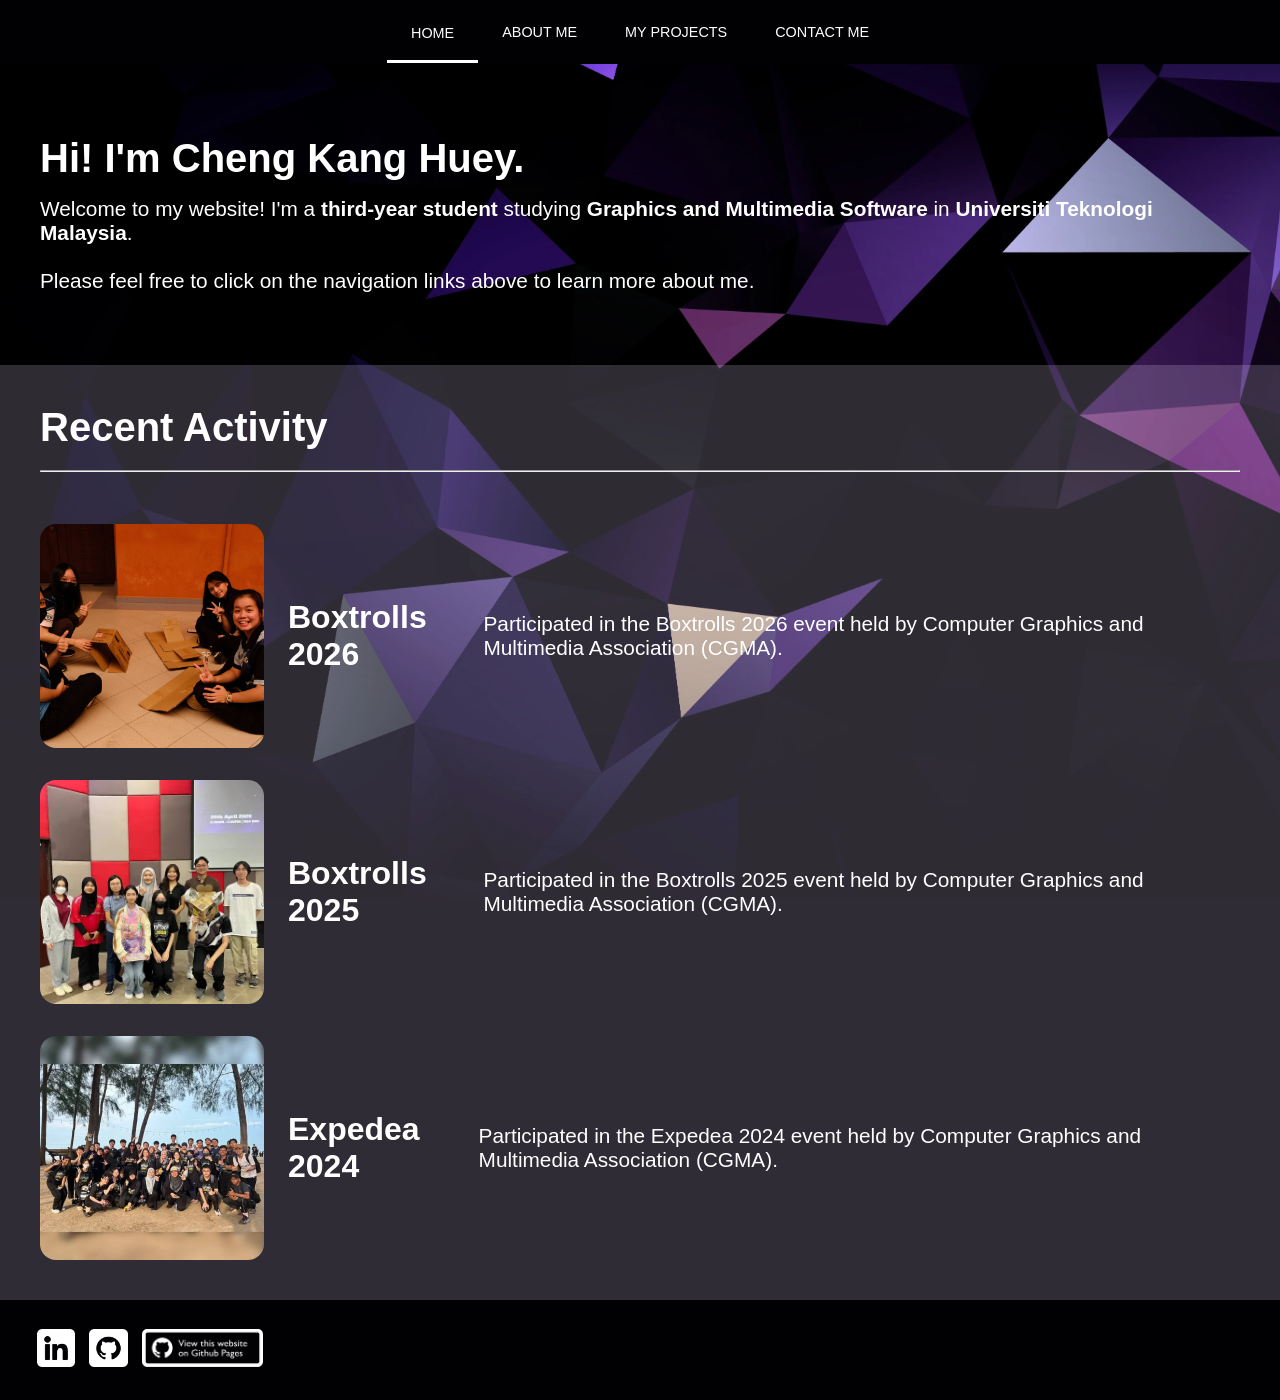
<file: index.html>
<!--Cheng Kang Huey A23CS0216 Section 10-->

<!DOCTYPE html>

<html lang="en">
    <head>
        <title>Home | Cheng Kang Huey</title>
        <meta charset="UTF-8">
        <meta name="viewport" content="width=device-width, initial-scale=1.0">
        <meta name="description" content="Cheng Kang Huey's personal portfolio website.">
        <link rel="stylesheet" type="text/css" href="style.css">
    </head>

    <body>
        <nav class="menu-container">
            <ul class="menu-list">
                <li><a href="index.html" class="active">HOME</a></li>
                <li><a href="aboutme.html">ABOUT ME</a></li>
                <li><a href="projects.html">MY PROJECTS</a></li>
                <li><a href="contact.html">CONTACT ME</a></li>
            </ul>
        </nav>

        <main>
            <section class="banner">
                <article class="banner-text">
                    <h1>Hi! I'm Cheng Kang Huey.</h1>
                    <p>
                        Welcome to my website! I'm a <strong>third-year student</strong> studying <strong>Graphics and Multimedia Software</strong> in <strong>Universiti Teknologi Malaysia</strong>.
                        <br><br>
                        Please feel free to click on the navigation links above to learn more about me.
                    </p>
                </article>
            </section>

            <section class="recent">
                <h1>Recent Activity<hr></h1>
                <article class="activity">
                    <img src="images/boxtrolls2.jpg" alt="Photo of Cheng Kang Huey at the Boxtrolls event">
                    <h2>Boxtrolls 2026</h2>
                    <p>Participated in the Boxtrolls 2026 event held by Computer Graphics and Multimedia Association (CGMA). </p>
                </article>

                <article class="activity">
                    <img src="images/boxtrolls.webp" alt="Photo of Cheng Kang Huey at the Boxtrolls event">
                    <h2>Boxtrolls 2025</h2>
                    <p>Participated in the Boxtrolls 2025 event held by Computer Graphics and Multimedia Association (CGMA). </p>
                </article>

                <article class="activity">
                    <img src="images/expedea.webp" alt="Photo of Cheng Kang Huey at the Expedea event">
                    <h2>Expedea 2024</h2>
                    <p>Participated in the Expedea 2024 event held by Computer Graphics and Multimedia Association (CGMA). </p>
                </article>
            </section>
            <button id="topBtn" title="Scroll up"><img src="images/up.webp" alt="Image of an up arrow"></button>          
        </main>

        <footer class="footer">
            <nav>
                <a href="https://www.linkedin.com/in/kang-huey-cheng-070106317/" target="_blank"><img src="images/linkedin.webp" alt="Linkedin Logo"></a>
                <a href="https://github.com/kanghuey" target="_blank"><img src="images/github.webp" alt="Github Logo"></a>
                <a href="https://kanghuey.github.io" target="_blank"><img src="images/pages.webp" alt="Github Pages"></a>
            </nav>
        </footer>

        <script src="scrolltop.js"></script>
    </body>
</html>
</file>
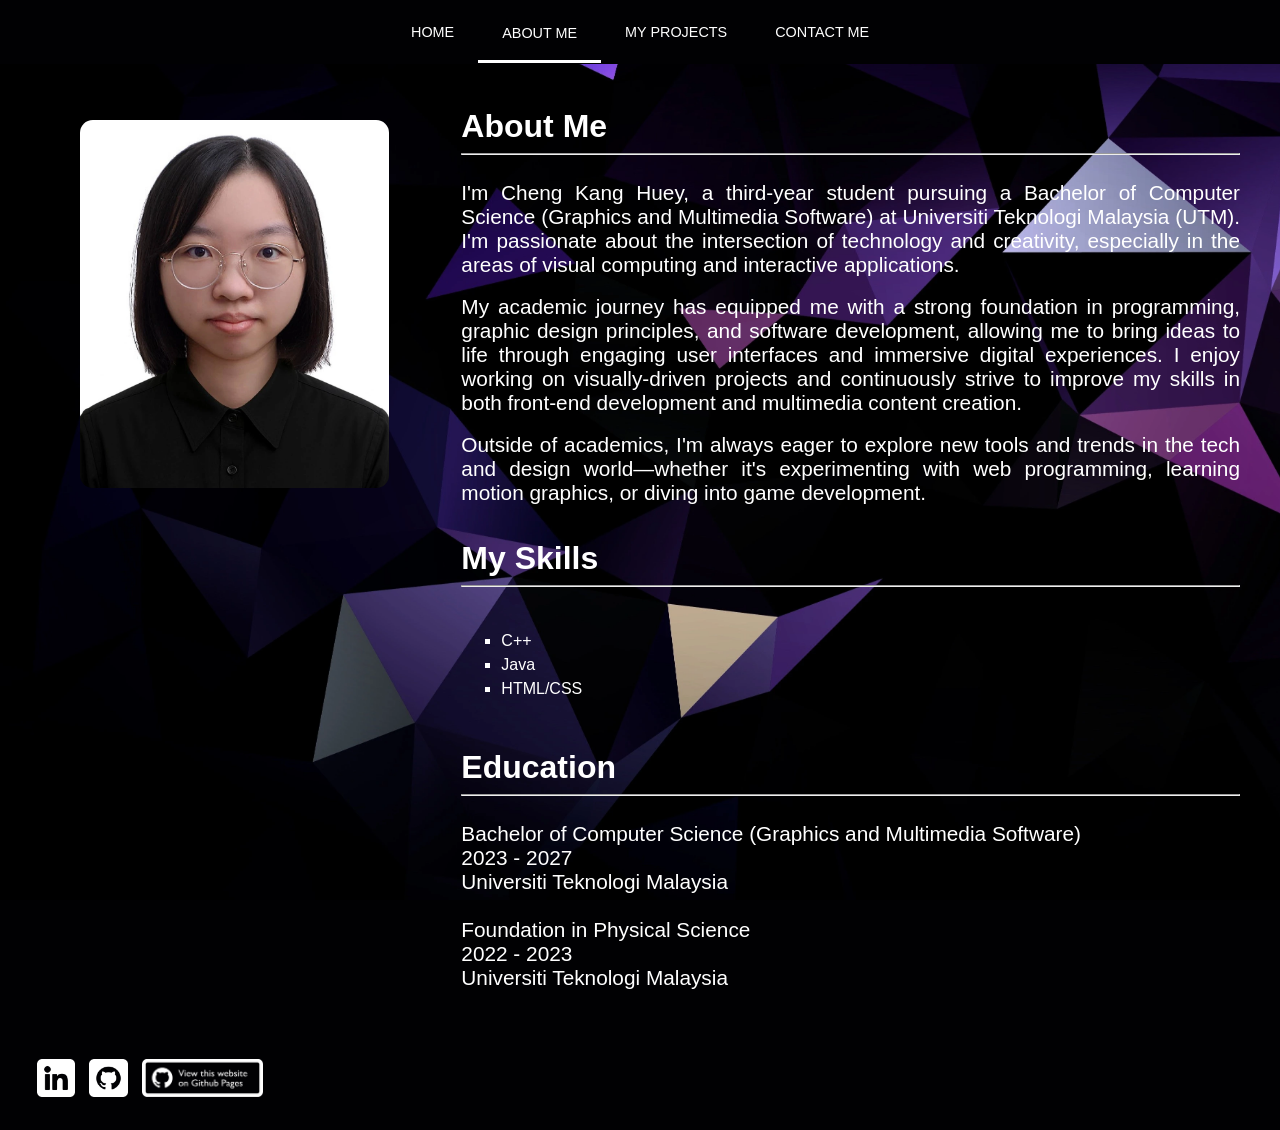
<file: aboutme.html>
<!--Cheng Kang Huey A23CS0216 Section 10-->

<!DOCTYPE html>

<html lang="en">
    <head>
        <title>About | Cheng Kang Huey</title>
        <meta charset="UTF-8">
        <meta name="viewport" content="width=device-width, initial-scale=1.0">
        <meta name="description" content="Cheng Kang Huey's About Me page.">
        <link rel="stylesheet" type="text/css" href="style.css">
        <script src="scrolltop.js"></script>
    </head>

    <body>
        <nav class="menu-container">
            <ul class="menu-list">
                <li><a href="index.html">HOME</a></li>
                <li><a href="aboutme.html" class="active">ABOUT ME</a></li>
                <li><a href="projects.html">MY PROJECTS</a></li>
                <li><a href="contact.html">CONTACT ME</a></li>
            </ul>
        </nav>

        <main>
            <section id="about">
                <figure id="about-image"><img src="images/photo.webp" alt="Professional profile image of Cheng Kang Huey"></figure>
                <article id="about-info1">
                    <h2>About Me</h2>
                    <hr>
                    <br>
                    <p>I'm Cheng Kang Huey, a third-year student pursuing a Bachelor of Computer Science (Graphics and Multimedia Software) at Universiti Teknologi Malaysia (UTM). I'm passionate about the intersection of technology and creativity, especially in the areas of visual computing and interactive applications.</p>
                    <br>
                    <p>My academic journey has equipped me with a strong foundation in programming, graphic design principles, and software development, allowing me to bring ideas to life through engaging user interfaces and immersive digital experiences. I enjoy working on visually-driven projects and continuously strive to improve my skills in both front-end development and multimedia content creation.</p>
                    <br>
                    <p>Outside of academics, I'm always eager to explore new tools and trends in the tech and design world—whether it's experimenting with web programming, learning motion graphics, or diving into game development.</p>
                </article>
                
                <article id="about-info2">
                    <h2>My Skills</h2>
                    <hr>
                    <br>
                        <ul class="list">
                            <li>C++</li>
                            <li>Java</li>
                            <li>HTML/CSS</li>
                        </ul>
                </article>

                <article id="about-info3">
                    <h2>Education</h2>
                    <hr>
                    <br>
                    <p>Bachelor of Computer Science (Graphics and Multimedia Software)<br>2023 - 2027<br>Universiti Teknologi Malaysia<br><br>Foundation in Physical Science<br>2022 - 2023<br>Universiti Teknologi Malaysia</p>
                </article>
            </section>  
            <button id="topBtn" title="Scroll up"><img src="images/up.webp" alt="Image of an up arrow"></button>          
        </main>

        <footer class="footer">
            <nav>
                <a href="https://www.linkedin.com/in/kang-huey-cheng-070106317/" target="_blank"><img src="images/linkedin.webp" alt="Linkedin Logo"></a>
                <a href="https://github.com/kanghuey" target="_blank"><img src="images/github.webp" alt="Github Logo"></a>
                <a href="https://kanghuey.github.io" target="_blank"><img src="images/pages.webp" alt="Github Pages"></a>
            </nav>
        </footer>

        <script src="scrolltop.js"></script>
    </body>
</html>
</file>
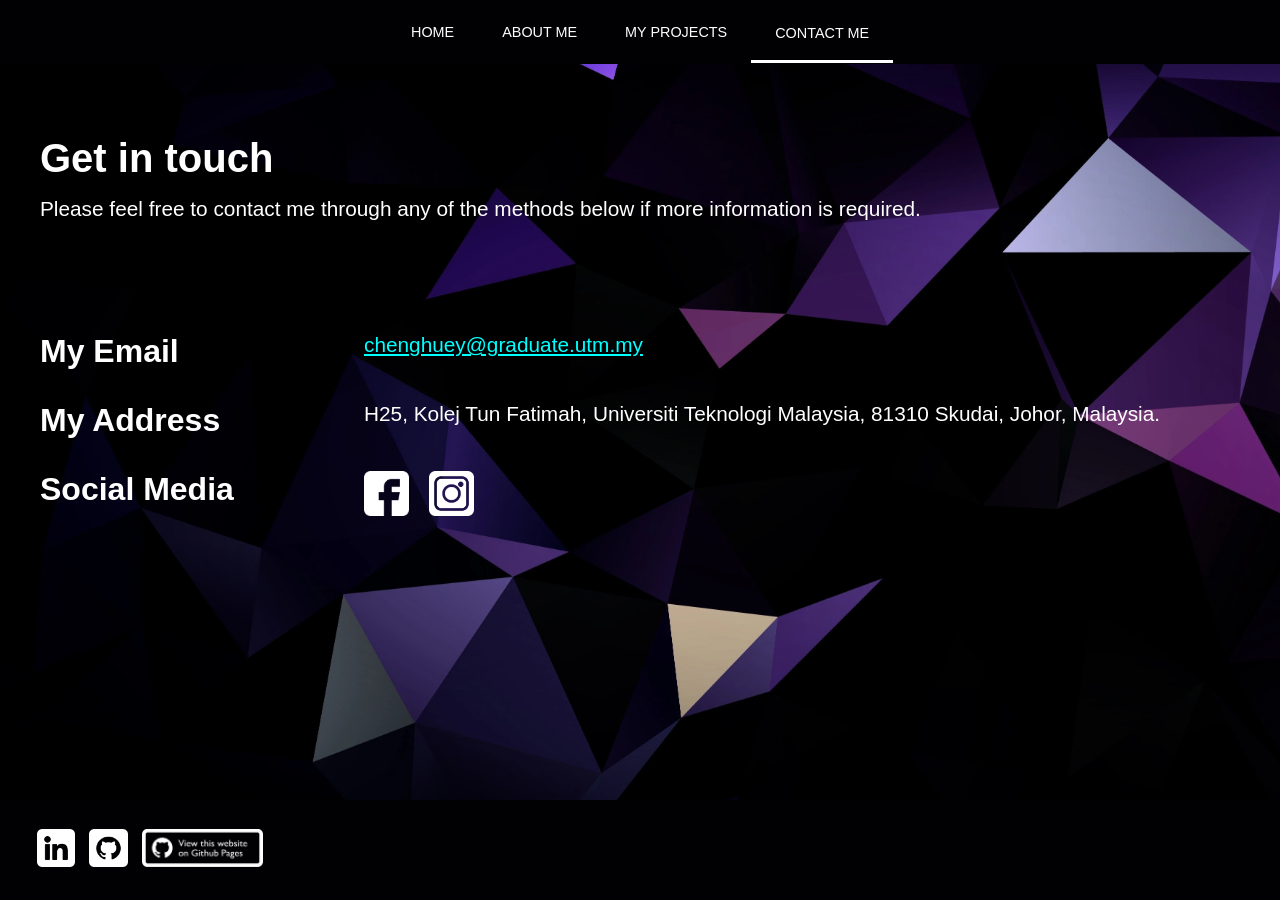
<file: contact.html>
<!--Cheng Kang Huey A23CS0216 Section 10-->

<!DOCTYPE html>

<html lang="en">
    <head>
        <title>Contact | Cheng Kang Huey</title>
        <meta charset="UTF-8">
        <meta name="viewport" content="width=device-width, initial-scale=1.0">
        <meta name="description" content="Cheng Kang Huey's Contact Me page.">
        <link rel="stylesheet" type="text/css" href="style.css">
    </head>

    <body>
        <nav class="menu-container">
            <ul class="menu-list">
                <li><a href="index.html">HOME</a></li>
                <li><a href="aboutme.html">ABOUT ME</a></li>
                <li><a href="projects.html">MY PROJECTS</a></li>
                <li><a href="contact.html" class="active">CONTACT ME</a></li>
            </ul>
        </nav>

        <main>
            <section class="banner">
                <article class="banner-text">
                    <h1>Get in touch</h1>
                    <p>Please feel free to contact me through any of the methods below if more information is required.</p>
                </article>
            </section>

            <section id="contact-table">
                <article id="contact-info-header1">
                    <h2>My Email</h2>
                </article>
                <article id="contact-info1">
                    <p><a href="mailto:chenghuey@graduate.utm.my">chenghuey@graduate.utm.my</a></p>
                </article>
                <article id="contact-info-header2">
                    <h2>My Address</h2>
                </article>
                <article id="contact-info2">
                    <p>H25,&nbspKolej Tun Fatimah,&nbspUniversiti Teknologi Malaysia,&nbsp81310 Skudai,&nbspJohor,&nbspMalaysia.</p>
                </article>
                <article id="contact-info-header3">
                    <h2>Social Media</h2>
                </article>
                <article id="contact-info3">
                    <a href="https://www.facebook.com/kanghueyy/" target="_blank"><img src="images/facebook.webp" alt="Link to Facebook Profile"></a>
                    <a href="https://www.instagram.com/kh__0608/" target="_blank"><img src="images/instagram.webp" alt="Link to Instagram Profile"></a>
                </article>
            </section>
            <button id="topBtn" title="Scroll up"><img src="images/up.webp" alt="Image of an up arrow"></button>          
        </main>

        <footer class="footer">
            <nav>
                <a href="https://www.linkedin.com/in/kang-huey-cheng-070106317/" target="_blank"><img src="images/linkedin.webp" alt="Linkedin Logo"></a>
                <a href="https://github.com/kanghuey" target="_blank"><img src="images/github.webp" alt="Github Logo"></a>
                <a href="https://kanghuey.github.io" target="_blank"><img src="images/pages.webp" alt="Github Pages"></a>
            </nav>
        </footer>

        <script src="scrolltop.js"></script>
    </body>
</html>
</file>
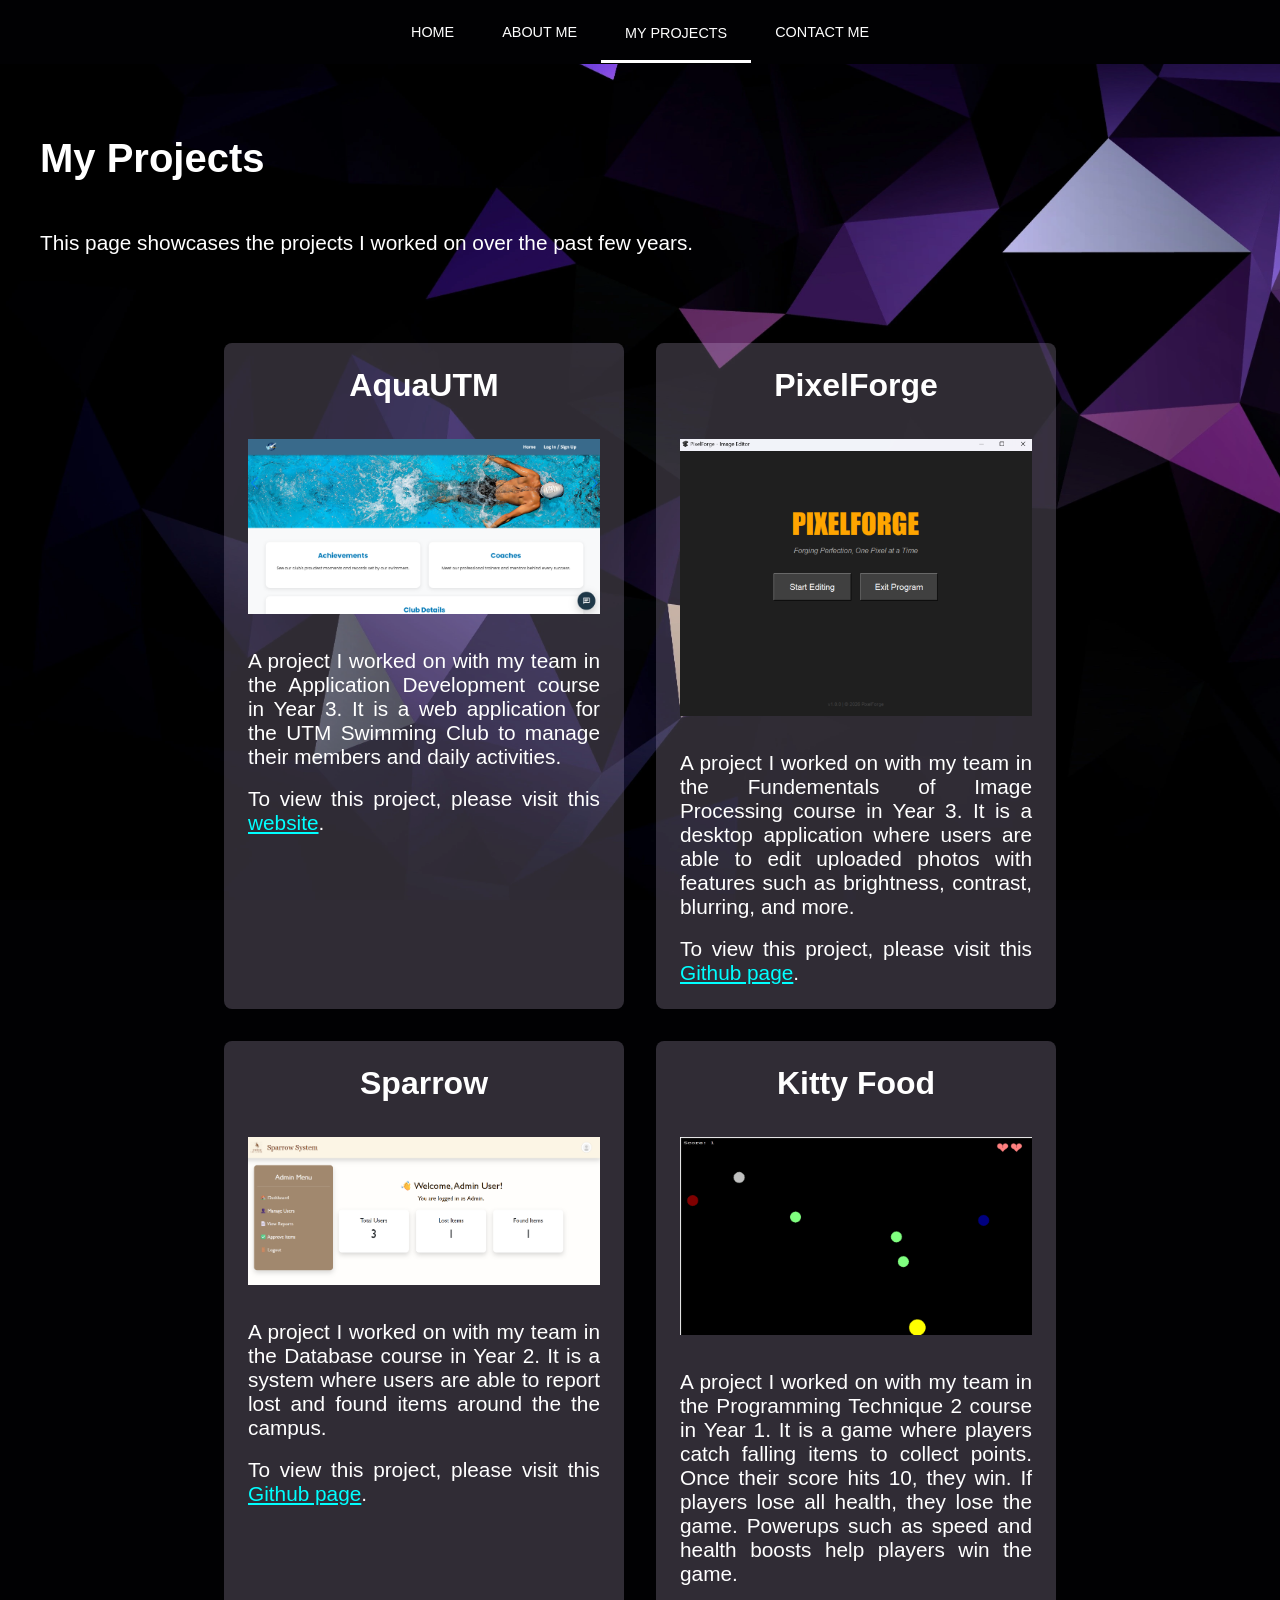
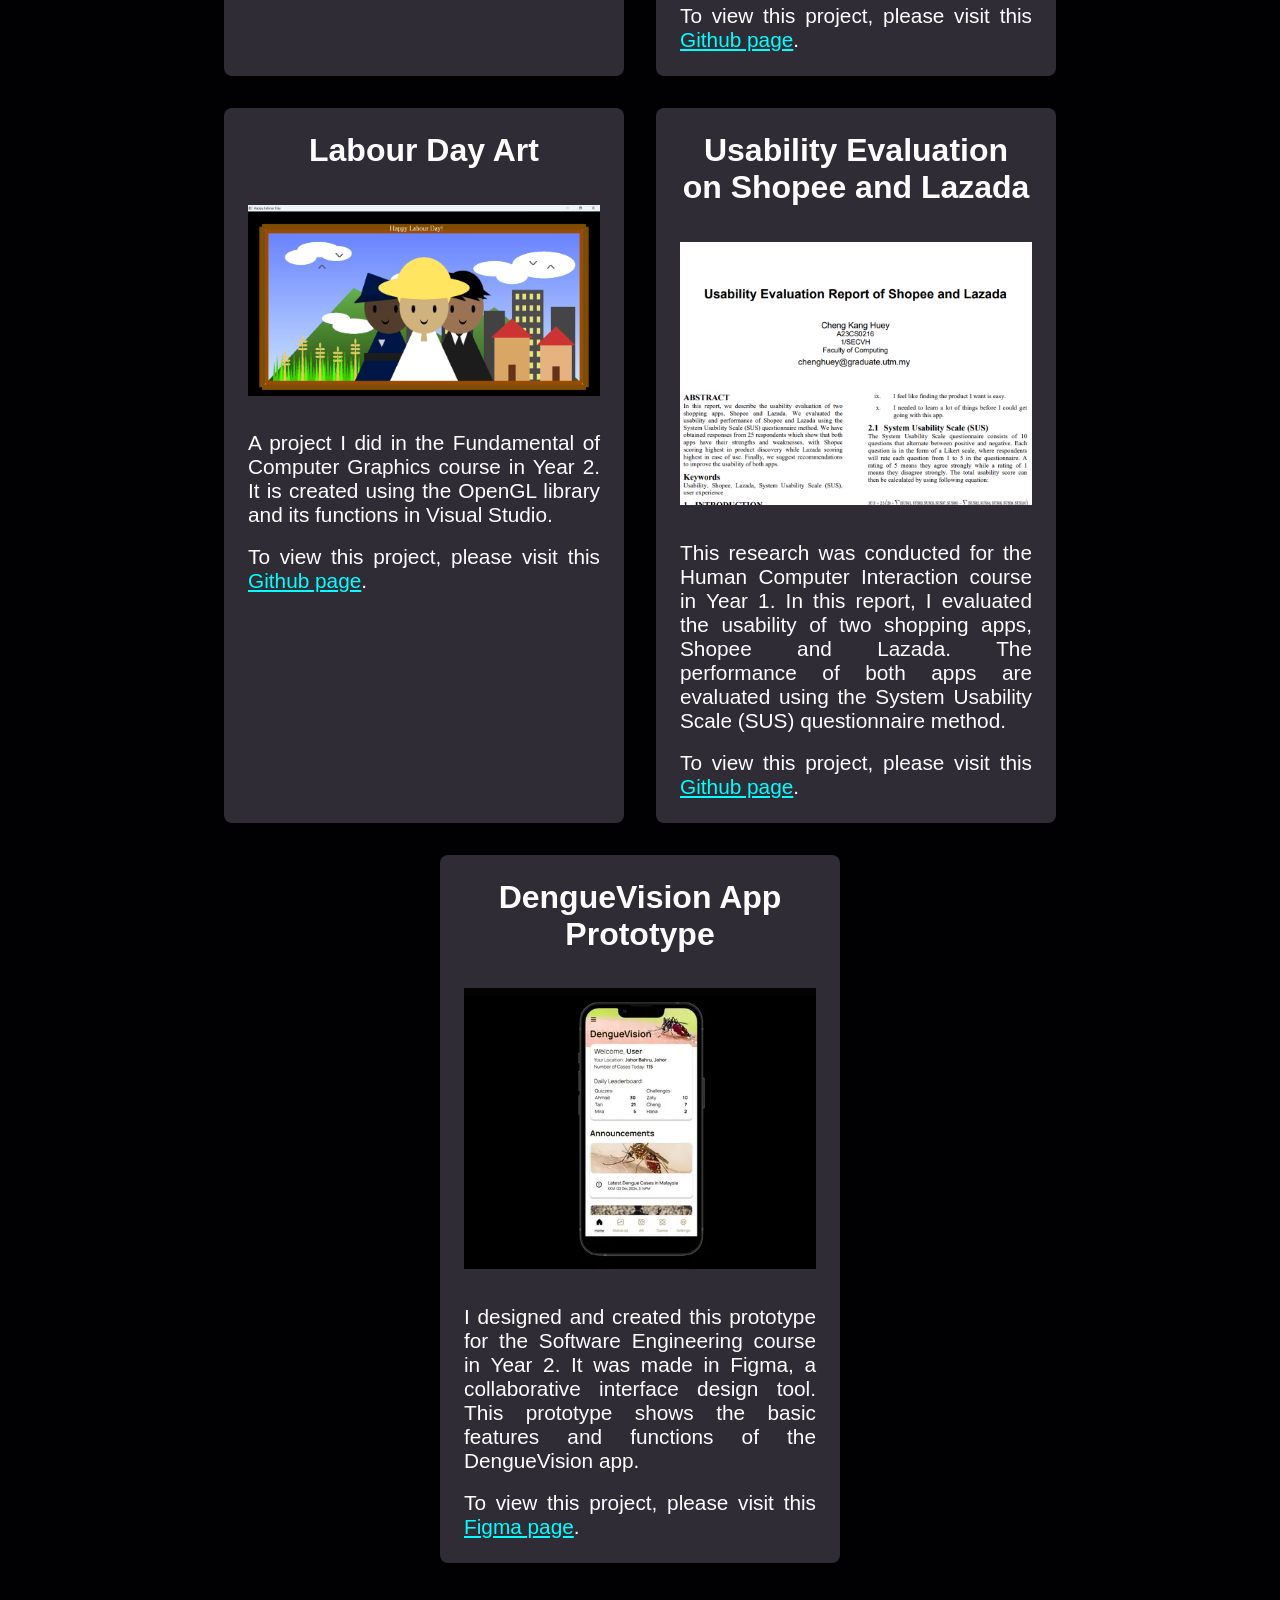
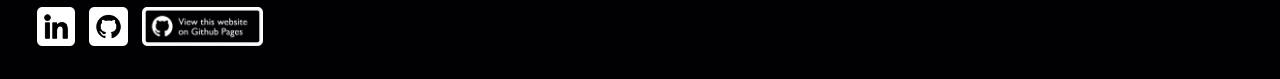
<file: projects.html>
<!--Cheng Kang Huey A23CS0216 Section 10-->

<!DOCTYPE html>

<html lang="en">
    <head>
        <title>Projects | Cheng Kang Huey</title>
        <meta charset="UTF-8">
        <meta name="viewport" content="width=device-width, initial-scale=1.0">
        <meta name="description" content="Cheng Kang Huey's My Projects page.">
        <link rel="stylesheet" type="text/css" href="style.css">
    </head>

    <body>
        <nav class="menu-container">
            <ul class="menu-list">
                <li><a href="index.html">HOME</a></li>
                <li><a href="aboutme.html">ABOUT ME</a></li>
                <li><a href="projects.html" class="active">MY PROJECTS</a></li>
                <li><a href="contact.html">CONTACT ME</a></li>
            </ul>
        </nav>

        <main>
            <section class="banner">
                <article class="banner-text">
                    <h1>My Projects</h1>
                    <br>
                    <p>This page showcases the projects I worked on over the past few years.</p>
                </article>
            </section>

            <section class="project-container">
                <article class="project-items">
                    <h2>AquaUTM</h2>
                    <img src="images/aquautm.png" alt="Image of AquaUTM application">
                    <p>A project I worked on with my team in the Application Development course in Year 3. It is a web application for the UTM Swimming Club to manage their members and daily activities.</p>
                    <br>
                    <p>To view this project, please visit this <a href="https://aquautmweb.onrender.com/" target="_blank">website</a>.</p>
                </article>

                <article class="project-items">
                    <h2>PixelForge</h2>
                    <img src="images/pixelforge.png" alt="Image of PixelForge application">
                    <p>A project I worked on with my team in the Fundementals of Image Processing course in Year 3. It is a desktop application where users are able to edit uploaded photos with features such as brightness, contrast, blurring, and more. </p>
                    <br>
                    <p>To view this project, please visit this <a href="https://github.com/kanghuey/PixelForge" target="_blank">Github page</a>.</p>
                </article>

                <article class="project-items">
                    <h2>Sparrow</h2>
                    <img src="images/sparrow.png" alt="Image of Sparrow system">
                    <p>A project I worked on with my team in the Database course in Year 2. It is a system where users are able to report lost and found items around the the campus.</p>
                    <br>
                    <p>To view this project, please visit this <a href="https://github.com/kanghuey/lostandfound-sparrow" target="_blank">Github page</a>.</p>
                </article>

                <article class="project-items">
                    <h2>Kitty Food</h2>
                    <img src="images/kittyfood.webp" alt="Image of Kitty Food game">
                    <p>A project I worked on with my team in the Programming Technique 2 course in Year 1. It is a game where players catch falling items to collect points. Once their score hits 10, they win. If players lose all health, they lose the game. Powerups such as speed and health boosts help players win the game.</p>
                    <br>
                    <p>To view this project, please visit this <a href="https://github.com/kanghuey/KittyFood" target="_blank">Github page</a>.</p>
                </article>

                <article class="project-items">
                    <h2>Labour Day Art</h2>
                    <img src="images/labourday.webp" alt="Image of Labour Day art project">
                    <p>A project I did in the Fundamental of Computer Graphics course in Year 2. It is created using the OpenGL library and its functions in Visual Studio.</p>
                    <br>
                    <p>To view this project, please visit this <a href="https://github.com/kanghuey/LabourDay/blob/8375b2020af61c925ee997f8ffbe0737c504901e/Assignment1b.cpp" target="_blank">Github page</a>.</p>
                </article>

                <article class="project-items">
                    <h2>Usability Evaluation on Shopee and Lazada</h2>
                    <img src="images/report.webp" alt="Image of the Usability Report">
                    <p>This research was conducted for the Human Computer Interaction course in Year 1. In this report, I evaluated the usability of two shopping apps, Shopee and Lazada. The performance of both apps are evaluated using the System Usability Scale (SUS) questionnaire method.</p>
                    <br>
                    <p>To view this project, please visit this <a href="https://github.com/kanghuey/Report/blob/776e7e6e4f7710f141a1c0d6e7a0539ba91a7469/PerformanceEvaluation.pdf" target="_blank">Github page</a>.</p>
                </article>

                <article class="project-items">
                    <h2>DengueVision App Prototype</h2>
                    <img src="images/prototype.webp" alt="Image of the DengueVision app prototype">
                    <p>I designed and created this prototype for the Software Engineering course in Year 2. It was made in Figma, a collaborative interface design tool. This prototype shows the basic features and functions of the DengueVision app.</p>
                    <br>
                    <p>To view this project, please visit this <a href="https://www.figma.com/proto/QvkKK7h8ua3gOSh7SGtveD/Untitled?node-id=1-433&p=f&t=yCusZ89oPDeidad4-1&scaling=scale-down&content-scaling=fixed&page-id=0%3A1" target="_blank">Figma page</a>.</p>
                </article>
            </section>
            <button id="topBtn" title="Scroll up"><img src="images/up.webp" alt="Image of an up arrow"></button>          
        </main>

        <footer class="footer">
            <nav>
                <a href="https://www.linkedin.com/in/kang-huey-cheng-070106317/" target="_blank"><img src="images/linkedin.webp" alt="Linkedin Logo"></a>
                <a href="https://github.com/kanghuey" target="_blank"><img src="images/github.webp" alt="Github Logo"></a>
                <a href="https://kanghuey.github.io" target="_blank"><img src="images/pages.webp" alt="Github Pages"></a>
            </nav>
        </footer>
        
        <script src="scrolltop.js"></script>
    </body>
</html>
</file>
<file: style.css>
/* Cheng Kang Huey A23CS0216 Section 10 */

* {
    box-sizing: border-box;
}

html, body {
    height: 100%;
    margin: 0;
    display: flex;
    flex-direction: column;
}

body {
    background-color: #010103;
    background-image: url("images/photo-output.webp");
    background-repeat: no-repeat;
    background-size: cover;
    font-family: 'Gill Sans', 'Gill Sans MT', Calibri, 'Trebuchet MS', sans-serif;
    flex: 1;
}

main {
    flex: 1;
}

h1 {
    margin: 0;
    font-size: 2.5rem;
}

section h1 {
    font-size: 2.5rem;
}

h2 {
    margin: 0;
    font-size: 2rem;
}

p {
    margin: 0;
    font-size: 1.3rem;
}

a {
    color: aqua;
}

a:hover {
    color: rgb(0, 184, 184);
}

a:active {
    color: rgb(0, 88, 88);
}

.menu-container {
    display: flex;
    flex-direction: column;
    background-color: #010103;
    justify-content: center;
    align-items: center;
    height: auto;
    padding: 0;
}

.menu-list {
    display: flex;
    flex-direction: column;
    list-style-type: none;
    align-items: center;
    justify-content: center;
    width: 100%;
    padding: 0;
    margin: 0;
}

.menu-list li {
    width: 100%;
    text-align: center;
}

.menu-list a {
    display: block;
    padding: 1rem;
    color: #FFFFFF;
    text-decoration: none;
    font-size: 0.9rem;
    width: 100%;
    text-align: center;
}

.menu-list a.active {
    border-bottom: 0.2rem solid #FFFFFF;
    padding-bottom: 1.2rem;
}

.menu-list a:hover {
    color: #ececec;
    background-color: #14142b;
}

.banner {
    display: flex;
    padding: 2.5rem;
    margin: 2rem 0;
    align-items: center;
    text-align: center;
    color: #FFFFFF;
}

.banner-text {
    display: flex;
    flex-direction: column;
    gap: 1rem;
}

.recent {
    display: flex;
    flex-direction: column;
    gap: 2rem;
    padding: 2.5rem;
    color: #FFFFFF;
    background-color: rgba(234, 216, 255, 0.2);
}

.activity {
    display: flex;
    align-items: center;
    justify-content: center;
    gap: 1.5rem;
    flex-direction: column;
    text-align: center;
}

.activity img {
    width: 14rem;
    height: 14rem;
    object-fit: cover;
    border-radius: 1rem;
    flex-shrink: 0;
}

#about {
    display: grid;
    grid-template-columns: 1fr;
    grid-template-rows: auto auto auto auto;
    gap: 2rem;
    padding: 2.5rem;
    color: #FFFFFF;
}

#about-image {
    grid-column: 1 / -1;
    grid-row: 1 / 2;
    align-self: center;
}

#about-image img {
    aspect-ratio: 0.84 / 1;
    width: 100%;
    height: auto;
    border-radius: 0.8rem;
}

#about-info1 {
    grid-column: 1 / -1;
    grid-row: 2 / 3;
    align-self: center;
    text-align: justify;
}

#about-info2 {
    grid-column: 1 / -1;
    grid-row: 3 / 4;
    align-self: center;
}

#about-info3 {
    grid-column: 1 / -1;
    grid-row: 4 / 5;
    align-self: center;
}

.list {
    list-style-type: square;
    line-height: 1.5;
}

.project-container {
    display: flex;
    flex-wrap: wrap;
    flex-direction: row;
    justify-content: center;
    align-items: stretch;
}

.project-items {
    display: flex;
    flex-direction: column;
    align-items: center;
    color: #FFFFFF;
    background-color: rgba(234, 216, 255, 0.2);
    margin: 1rem;
    padding: 1.5rem;
    border-radius: 0.5rem;
    max-width: 25rem;
    word-wrap: break-word;
    text-align: justify;
}

.project-items h2 {
    text-align: center;
}

.project-items img {
    margin: 10%;
    width: 100%;
    height: auto;
}

#contact-table {
    display: grid;
    grid-template-columns: 1fr;
    gap: 2rem;
    padding: 2.5rem;
    color: #FFFFFF;
}

#contact-info3 {
    grid-column: 2 / 3;
    grid-row: 3 / 4;
}

#contact-info3 img{
    width: 2.8rem;
    height: 2.8rem;
    margin-right: 1rem;
    transition: transform 0.3s ease;
}

#contact-info3 img:hover{
    transform: scale(1.2);
    cursor: pointer;
}

button {
    display: none;
    justify-content: center;
    align-items: center;
    position: fixed; 
    border: none;
    color: #FFFFFF;
    background-color: transparent;
    bottom: 2rem; 
    right: 2rem;
    width: 3rem;
    height: 3rem;
    border-radius: 50%;
    padding: 0;
    transition: transform 0.3s ease;
}

button:hover {
    transform: scale(1.1);
    cursor: pointer;
}

button img {
    width: 100%;
    height: 100%;
    object-fit: contain;
    border-radius: 50%;
}

.footer {
    display: flex;
    justify-content: center;
    padding: 1.5rem;
    background-color: #010103;
    margin: 0;
}

.footer img {
    width: auto;
    height: 3rem;
    padding: 0.3rem;
    transition: transform 0.3s ease;
}

.footer img:hover {
    transform: scale(1.1);
    cursor: pointer;
}


@media (min-width: 769px) {
    .menu-container {
        flex-direction: row;
        height: 4rem;
    }

    .menu-list {
        flex-direction: row;
        width: auto;
    }

    .menu-list li {
        width: auto;
        text-align: center;
    }

    .menu-list a {
        padding: 1.5rem;
        width: auto;
    }
    
    .banner {
        text-align: start;
    }

    .activity {
        flex-direction: row;
        text-align: left;
    }

    #about {
        grid-template-columns: 1fr 2fr;
        grid-template-rows: auto auto auto;
    }

    #about-image {
        grid-column: 1 / 2;
        grid-row: 1 / 2;
    }

    #about-info1 {
        grid-column: 2 / 3;
        grid-row: 1 / 2;
    }

    #about-info2 {
        grid-column: 2 / 3;
        grid-row: 2 / 3;
    }

    #about-info3 {
        grid-column: 2 / 3;
        grid-row: 3 / 4;
    }

    #contact-table {
        grid-template-columns: 1fr 3fr;
    }

    #contact-info-header1,
    #contact-info-header2,
    #contact-info-header3 {
        grid-column: 1;
    }

    #contact-info1,
    #contact-info2,
    #contact-info3 {
        grid-column: 2;
    }

    #contact-info3 {
        justify-content: flex-start;
    }

    .footer {
        justify-content: flex-start;
        padding-left: 2rem;
    }

}
</file>
